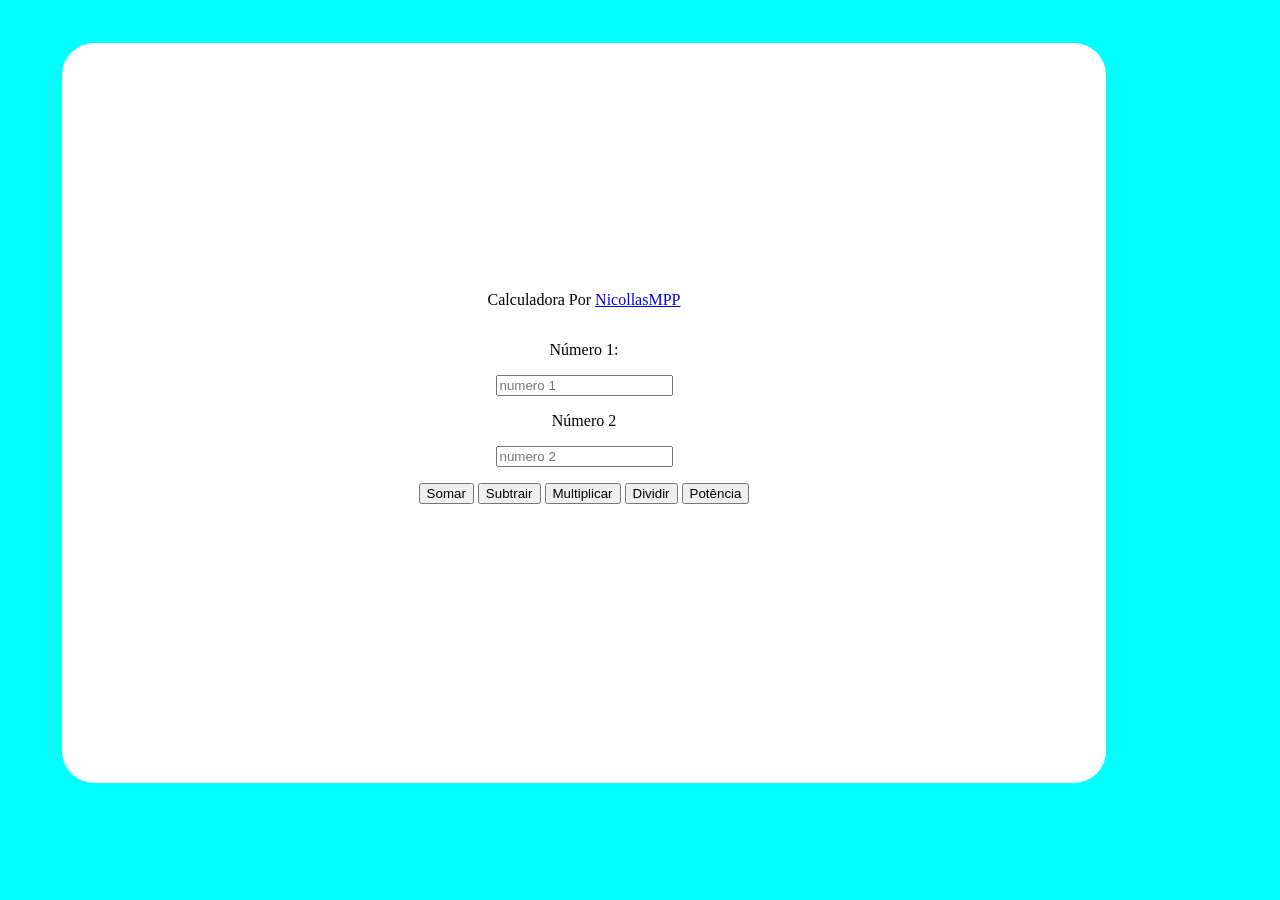
<file: exercicios/calculadora-basica/index.html>
<!DOCTYPE html>
<html lang="en">
<head>
    <meta charset="UTF-8">
    <meta http-equiv="X-UA-Compatible" content="IE=edge">
    <meta name="viewport" content="width=device-width, initial-scale=1.0">
    <script src="script.js"></script>
    <title>Calculadora</title>

    <style>
        body {
            background-color: aqua;
            width: 90vw;
            height: 90vh;
        }
        main {
            width: 80vw;
            height: 80vh;
            background-color: white;
            display: flex;
            flex-direction: column;
            justify-content: center;
            align-items: center;
            gap: 1em;
            padding: 10px;
            border-radius: 2em;
            position: relative;
            top: 50%;
            left: 50%;
            transform: translate(-50%, -50%);
        }
    </style>

</head>
<body>
    <main>
        <p>Calculadora Por 
            <a href="https://github.com/NicollasMPP" target="_blank" rel="external">NicollasMPP</a>
        </p>
        <label for="in1">Número 1:</label>
        <input type="number" name="n1" id="in1" placeholder="numero 1" required>
        <label for="in2">Número 2</label>
        <input type="number" name="n2" id="in2" placeholder="numero 2" required>
        <div class="botoes">
            <button onclick="somar()">Somar</button>
            <button onclick="subtrair()">Subtrair</button>
            <button onclick="multiplicar()">Multiplicar</button>
            <button onclick="dividir()">Dividir</button>
            <button onclick="potencia()">Potência</button>
        </div>
        <p id="res"></p>
    </main>
</body>
</html>
</file>
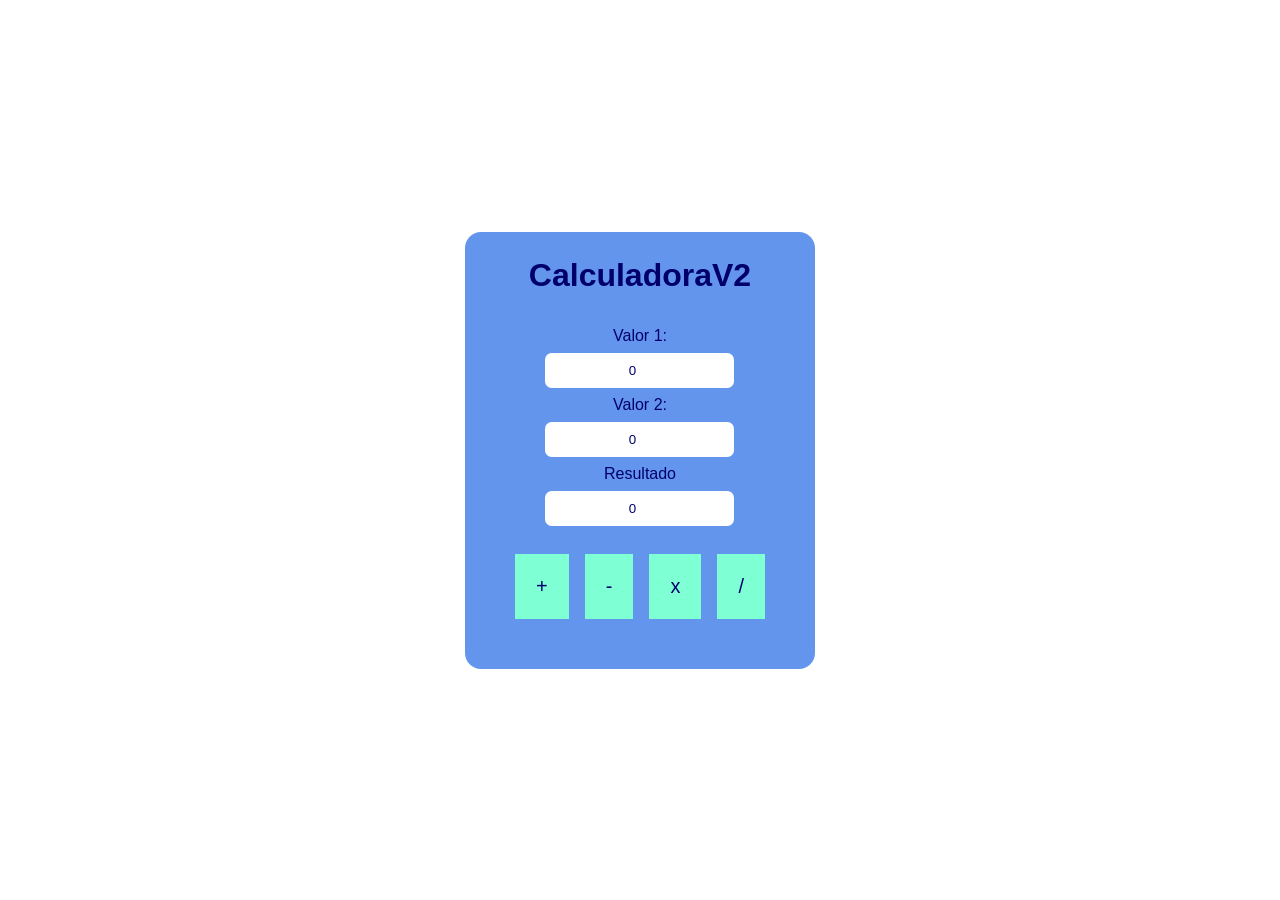
<file: exercicios/calculadora-v2/index.html>
<!DOCTYPE html>
<html lang="en">
<head>
    <meta charset="UTF-8">
    <meta http-equiv="X-UA-Compatible" content="IE=edge">
    <meta name="viewport" content="width=device-width, initial-scale=1.0">
    <link rel="stylesheet" href="assets/styles/index.css">
    <title>CalculadoraV2</title>
</head>
<body>
    <main>
        <h1>CalculadoraV2</h1>
        <label for="inputnum1" id="labelnum1">Valor 1:</label>
        <input type="number" name="in1" id="inputnum1" value="0">
        <label for="inputnum2" id="labelnum2">Valor 2:</label>
        <input type="number" name="in2" id="inputnum2" value="0">
        <label for="inputnumres">Resultado</label>
        <input type="number" name="inr" id="inputnumres" readonly value="0">
        <div id="btns">
            <button id="btnSoma">+</button>
            <button id="btnSub">-</button>
            <button id="btnMult">x</button>
            <button id="btnDiv">/</button>
        </div>
    </main>
    <script src="assets/js/script.js"></script>
</body>
</html>
</file>
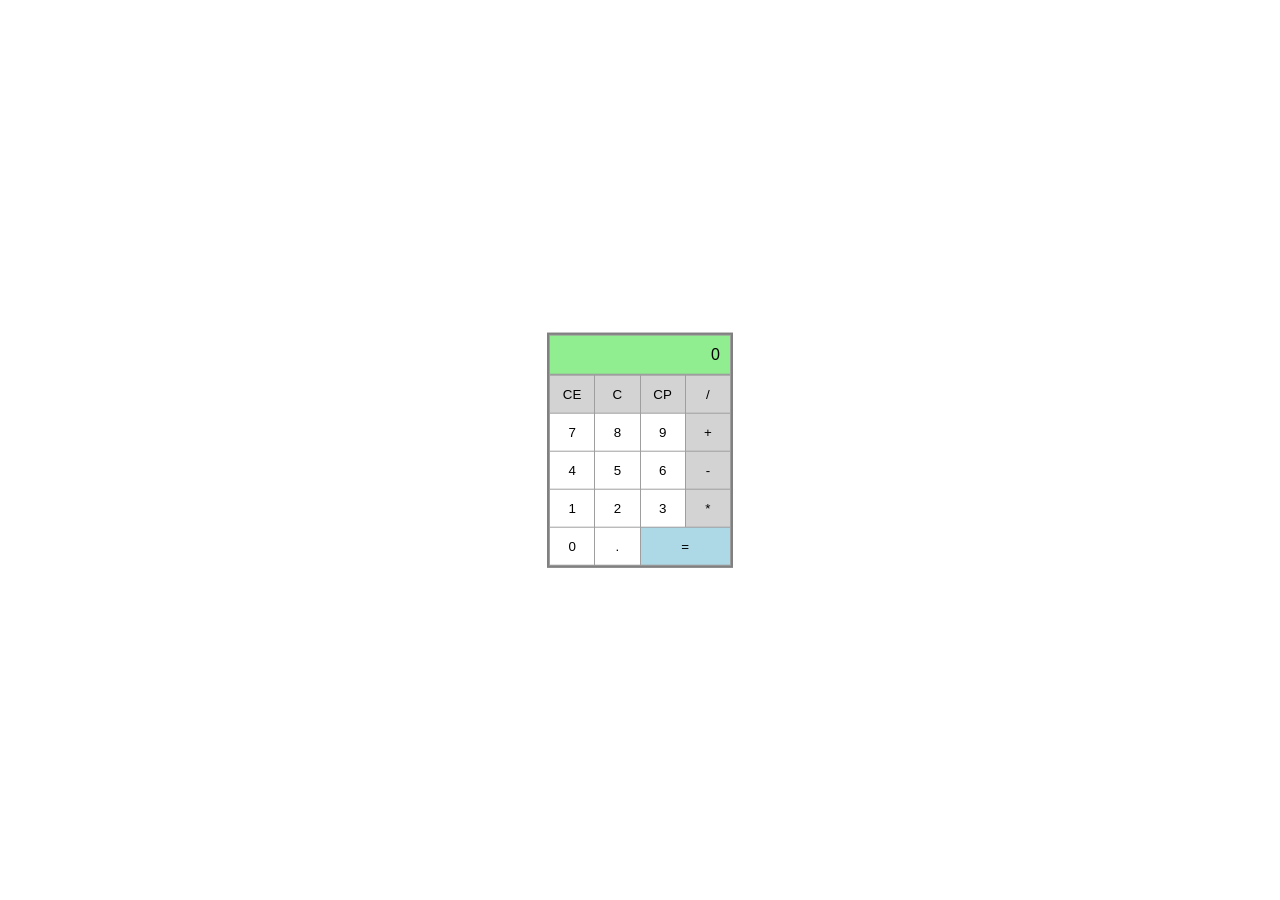
<file: exercicios/calculadora-v3/index.html>
<!DOCTYPE html>
<html lang="en">
<head>
    <meta charset="UTF-8">
    <meta http-equiv="X-UA-Compatible" content="IE=edge">
    <meta name="viewport" content="width=device-width, initial-scale=1.0">
    <link rel="stylesheet" href="index.css">
    <title>CalculadoraV3</title>
</head>
<body>
    <main>
        <div id="display">
            <p>0</p>
        </div>
        <div id="teclas">
            <button class="teclaEspecial" id="teclaCE">CE</button>
            <button class="teclaEspecial" id="teclaC">C</button>
            <button class="teclaEspecial" id="teclaCopy">CP</button>
            <button class="teclaSimbolo" id="teclaDiv">/</button>
            <button class="tecla" id="tecla7">7</button>
            <button class="tecla" id="tecla8">8</button>
            <button class="tecla" id="tecla9">9</button>
            <button class="teclaSimbolo" id="teclaSoma">+</button>
            <button class="tecla" id="tecla4">4</button>
            <button class="tecla" id="tecla5">5</button>
            <button class="tecla" id="tecla6">6</button>
            <button class="teclaSimbolo" id="teclaSub">-</button>
            <button class="tecla" id="tecla1">1</button>
            <button class="tecla" id="tecla2">2</button>
            <button class="tecla" id="tecla3">3</button>
            <button class="teclaSimbolo" id="teclaMult">*</button>
            <button class="tecla" id="tecla0">0</button>
            <button class="tecla" id="teclaPonto">.</button>
            <button class="teclaEspecial" id="teclaIgual">=</button>
        </div>
    </main>
    <script src="script.js"></script>
</body>
</html>
</file>
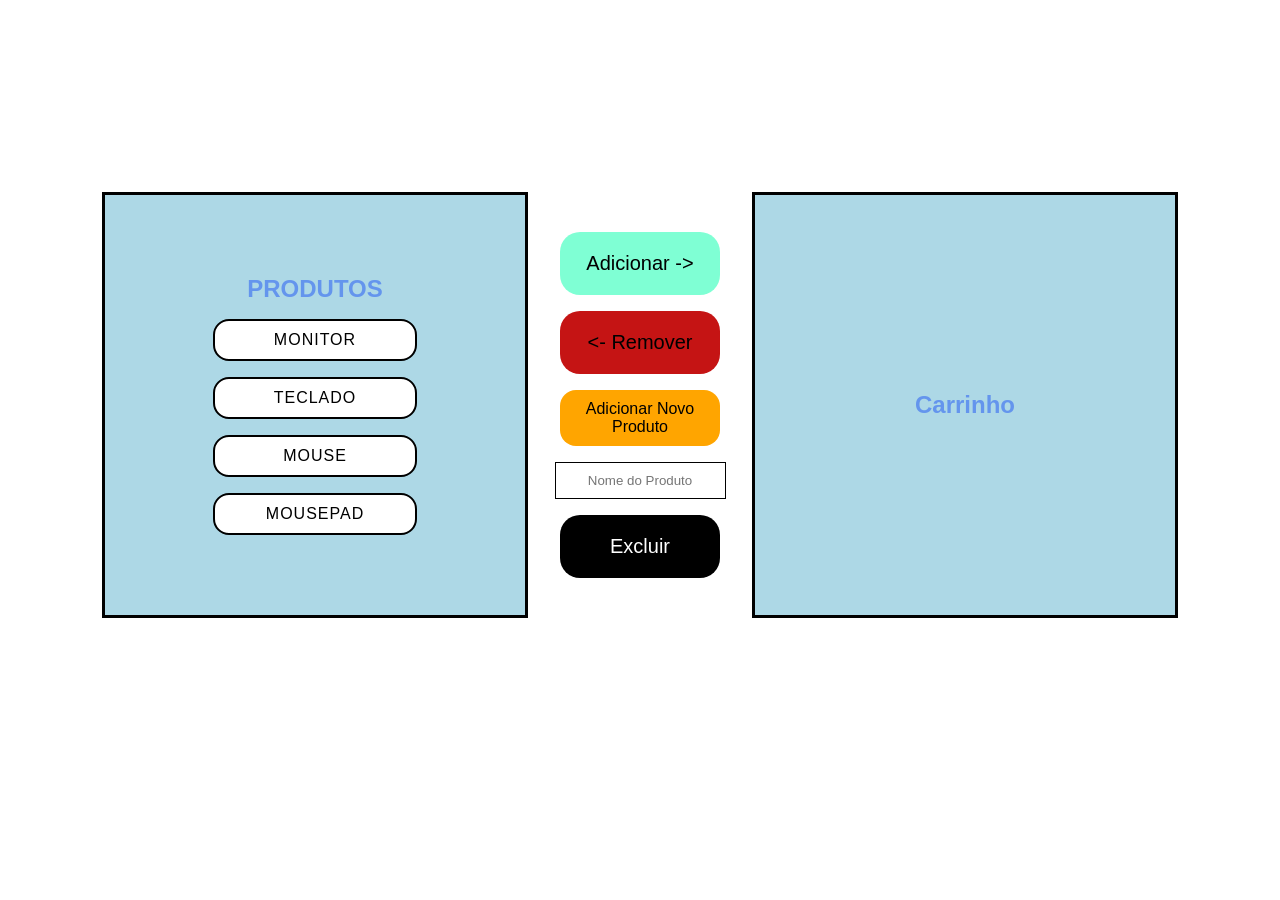
<file: exercicios/carrinhobasico/index.html>
<!DOCTYPE html>
<html lang="en">
<head>
    <meta charset="UTF-8">
    <meta http-equiv="X-UA-Compatible" content="IE=edge">
    <meta name="viewport" content="width=device-width, initial-scale=1.0">
    <link rel="stylesheet" href="styles/index.css">
    <title>Adicionar ao Carrinho</title>
</head>
<body>
    <main>
        <section id="esquerda">
            <h1>PRODUTOS</h1>
            <p id="p1" class="produto">Monitor</p>
            <p id="p2" class="produto">Teclado</p>
            <p id="p3" class="produto">Mouse</p>
            <p id="p4" class="produto">Mousepad</p>
        </section>
        <section id="centro">
            <button id="adicionar">Adicionar -></button>
            <button id="remover"><- Remover</button>
            <div id="adicao">
                <label for="novo" class="addtxt" id="criarnovo">Adicionar Novo Produto</label>
                <input type="text" name="add" id="novo" placeholder="Nome do Produto">
            </div>
            <div id="exclusao">
                <button id="excluir">Excluir</button>
            </div>
        </section>
        <section id="direita">
            <h1>Carrinho</h1>
        </section>
    </main>
    <script src="js/scripts.js"></script>
</body>
</html>
</file>
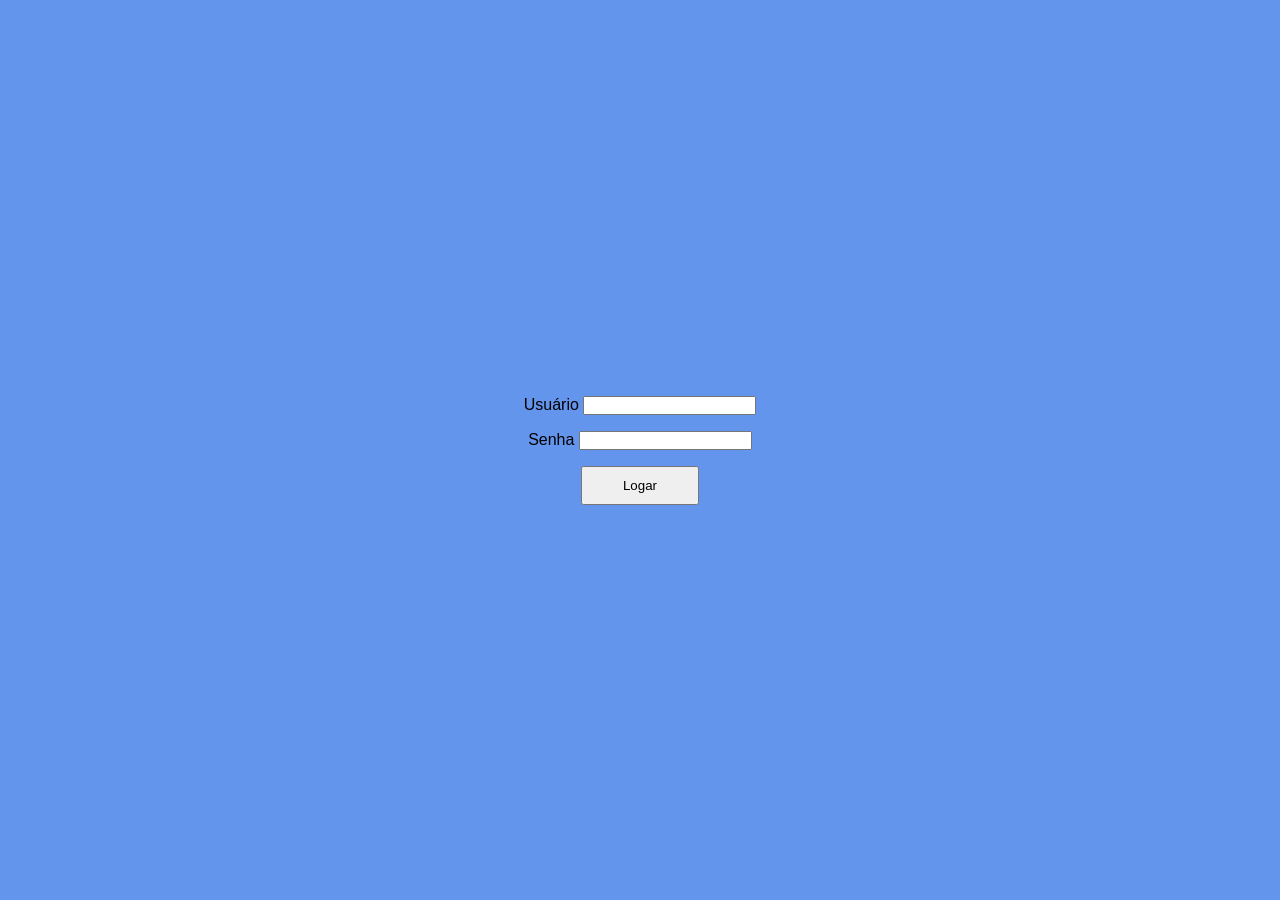
<file: exercicios/exercicioDevMedia/index.html>
<!DOCTYPE html>
<html lang="en">
<head>
    <meta charset="UTF-8">
    <meta http-equiv="X-UA-Compatible" content="IE=edge">
    <meta name="viewport" content="width=device-width, initial-scale=1.0">
    <link rel="stylesheet" href="index.css">
    <title>Exercicio DevMedia</title>
</head>
<body>
    <main>
        <div id="divUsuario">
            <label for="inputUsuario">Usuário</label>
            <input type="text" name="iu" id="inputUsuario" required autocomplete="username">
        </div>
        <div id="divSenha">
            <label for="inputSenha">Senha</label>
            <input type="password" name="is" id="inputSenha" required autocomplete="current-password">
        </div>
        <button type="submit" id="btnLogar">Logar</button>
    </main>
    <script src="script.js"></script>
</body>
</html>
</file>
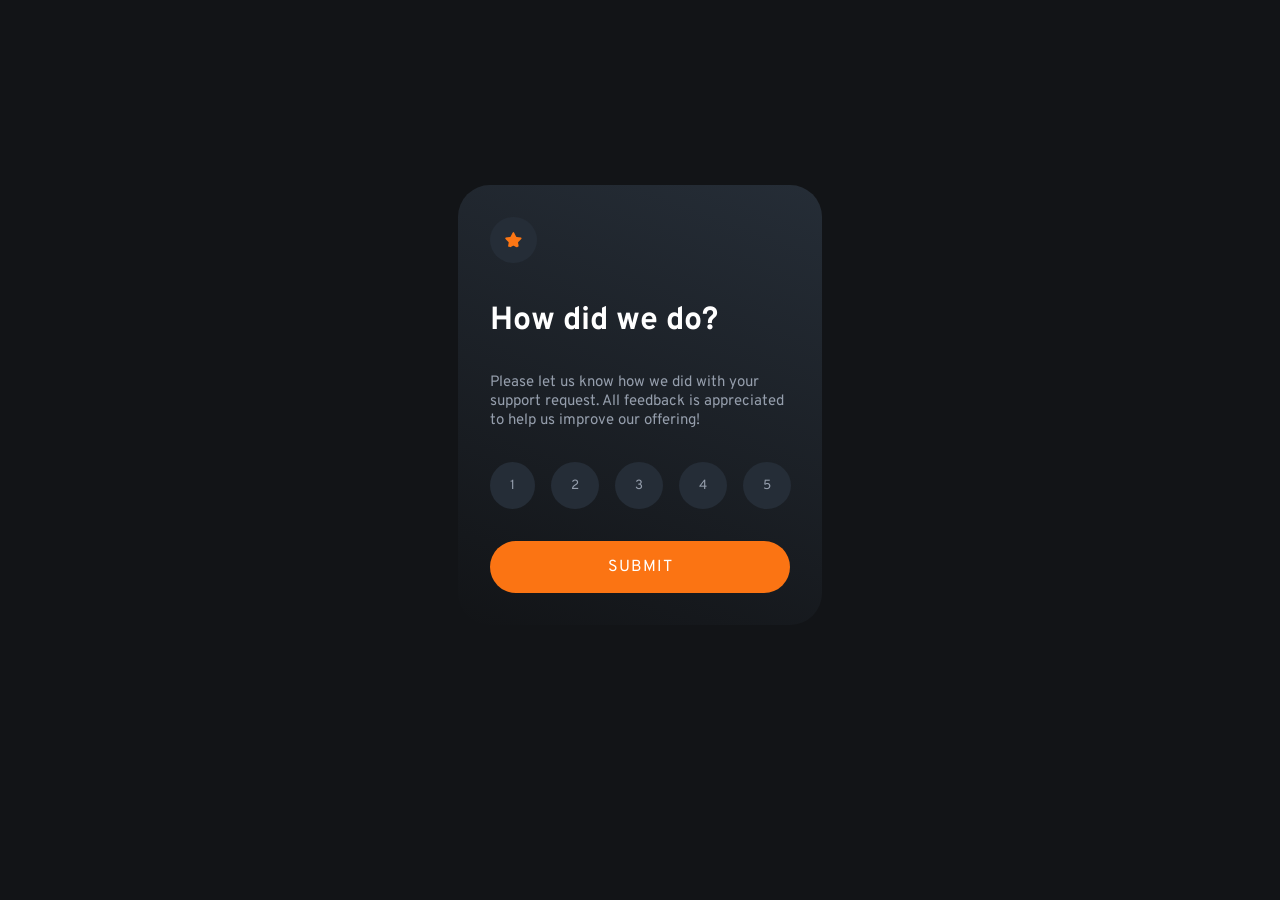
<file: exercicios/interactive-rating/index.html>
<!DOCTYPE html>
<html lang="en">
<head>
  <meta charset="UTF-8">
  <meta name="viewport" content="width=device-width, initial-scale=1.0">
  <link rel="icon" type="image/png" sizes="32x32" href="./images/favicon-32x32.png">
  <link rel="stylesheet" href="styles/geral.css">
  <link rel="stylesheet" href="styles/index.css">
  
  <title>Frontend Mentor | Interactive rating component</title>

  <!-- Feel free to remove these styles or customise in your own stylesheet 👍 -->
  <style>
    .attribution { font-size: 11px; text-align: center; }
    .attribution a { color: hsl(228, 45%, 44%); }
  </style>
</head>
<body>
  <main>
    <div class="topo">
      <img src="images/icon-star.svg" alt="estrela" class="topo-estrela">
      <h1>How did we do?</h1>
      <p>
        Please let us know how we did with your support request. All feedback is appreciated
        to help us improve our offering!
      </p>
    </div>
    <div id="notas">
      <button class="nota-botao">1</button>
      <button class="nota-botao">2</button>
      <button class="nota-botao">3</button>
      <button class="nota-botao">4</button>
      <button class="nota-botao">5</button>
    </div>
    <a href="confirmation.html" id="btn-submit">SUBMIT</a>
  </main>
  
  <div class="attribution">
    Challenge by <a href="https://www.frontendmentor.io?ref=challenge" target="_blank">Frontend Mentor</a>. 
    Coded by <a href="#">Your Name Here</a>.
  </div>
  <script src="js/scripts.js"></script>
</body>
</html>
</file>
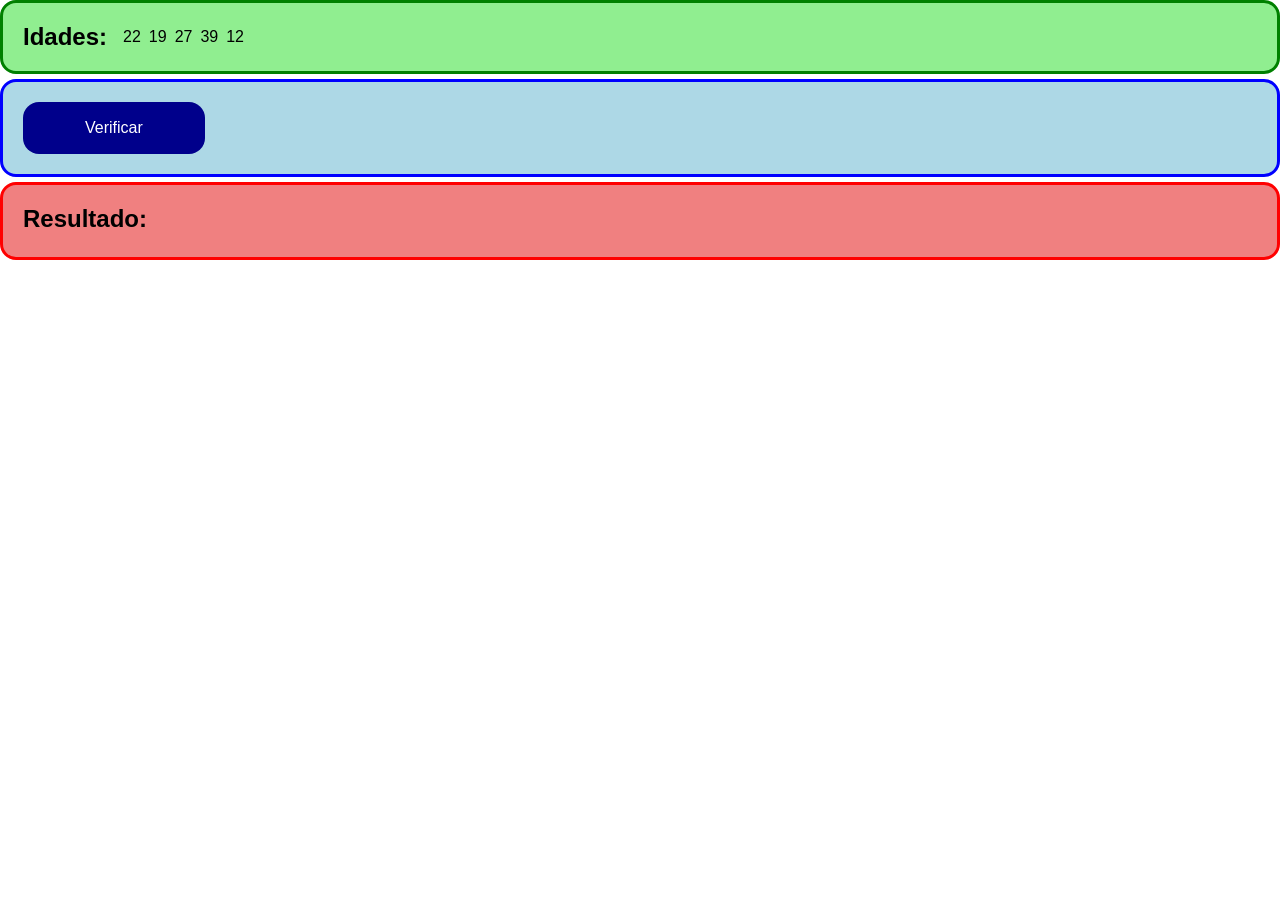
<file: exercicios/metodo-every/index.html>
<!DOCTYPE html>
<html lang="en">
<head>
    <meta charset="UTF-8">
    <meta http-equiv="X-UA-Compatible" content="IE=edge">
    <meta name="viewport" content="width=device-width, initial-scale=1.0">
    <link rel="stylesheet" href="assets/styles/index.css">
    <title>Metodo Every</title>
</head>
<body>
    <main>
        <section id="array">
            <h1>Idades:</h1>
            <p id="produtos"></p>
        </section>
        <section id="verificar">
            <button type="submit" id="btnverificar">Verificar</button>
        </section>
        <section id="resultado">
            <h1>Resultado:</h1>
            <p id="resultadotxt"></p>
        </section>
    </main>
    <script src="assets/js/script.js"></script>
</body>
</html>
</file>
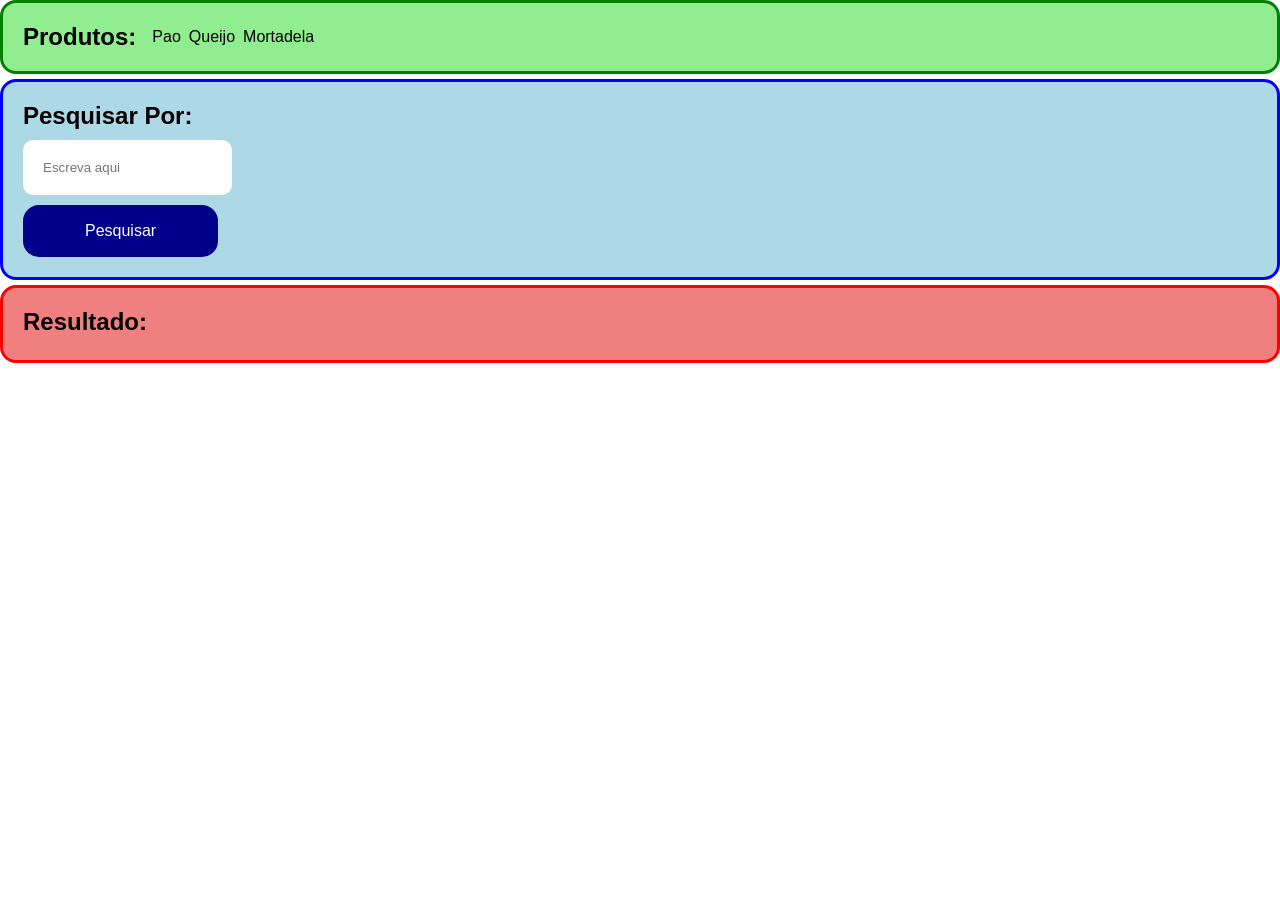
<file: exercicios/metodo-find/index.html>
<!DOCTYPE html>
<html lang="en">
<head>
    <meta charset="UTF-8">
    <meta http-equiv="X-UA-Compatible" content="IE=edge">
    <meta name="viewport" content="width=device-width, initial-scale=1.0">
    <link rel="stylesheet" href="assets/styles/index.css">
    <title>Metodo Find</title>
</head>
<body>
    <main>
        <section id="array">
            <h1>Produtos:</h1>
            <p id="produtos"></p>
        </section>
        <section id="pesquisar">
            <h1>Pesquisar Por:</h1>
            <input type="text" name="caixa" id="caixatxt" placeholder="Escreva aqui" required>
            <button type="submit" id="btnpesquisar">Pesquisar</button>
        </section>
        <section id="resultado">
            <h1>Resultado:</h1>
            <p id="resultadotxt"></p>
        </section>
    </main>
    <script src="assets/js/script.js"></script>
</body>
</html>
</file>
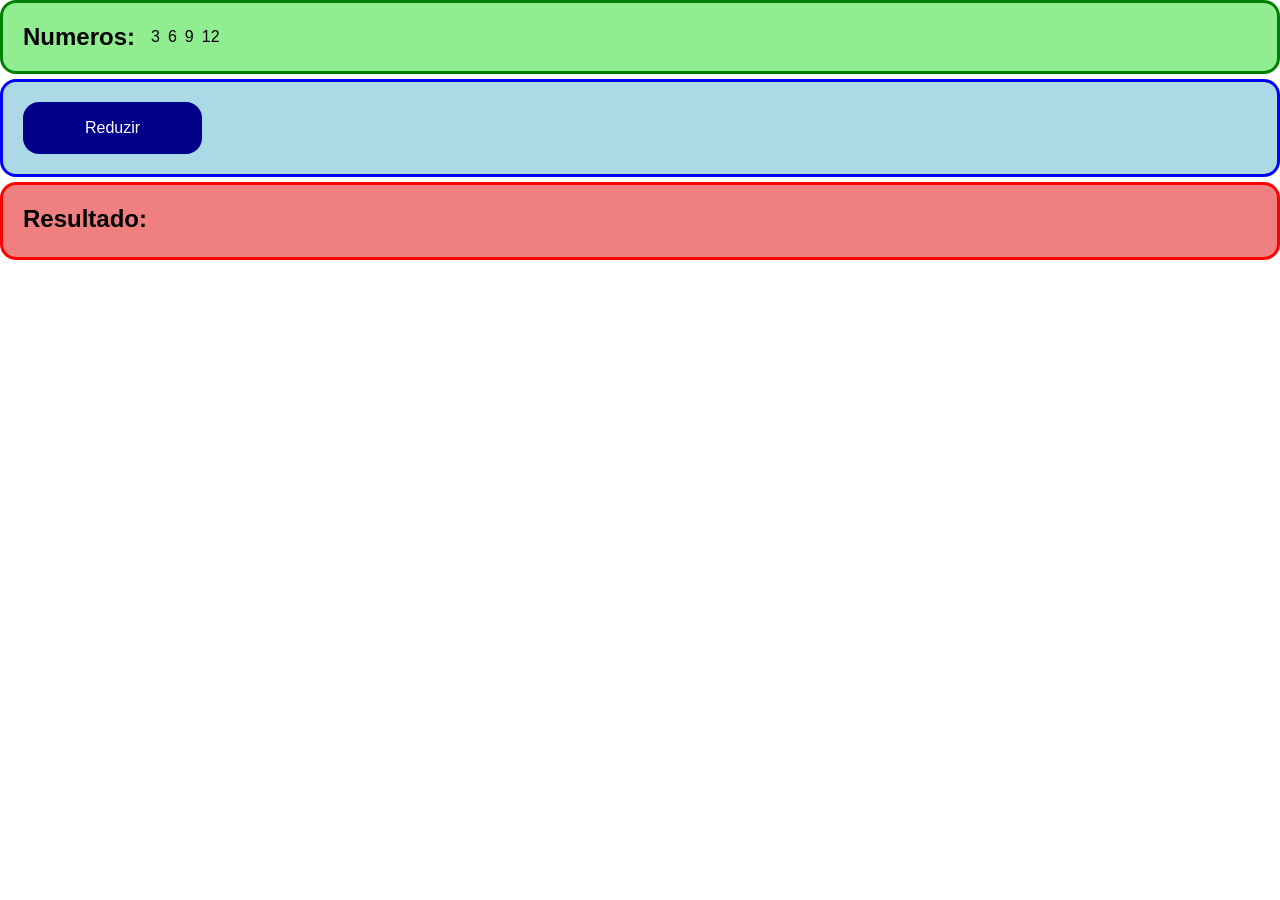
<file: exercicios/metodo-reduce/index.html>
<!DOCTYPE html>
<html lang="en">
<head>
    <meta charset="UTF-8">
    <meta http-equiv="X-UA-Compatible" content="IE=edge">
    <meta name="viewport" content="width=device-width, initial-scale=1.0">
    <link rel="stylesheet" href="assets/styles/index.css">
    <title>Metodo Some</title>
</head>
<body>
    <main>
        <section id="array">
            <h1>Numeros:</h1>
            <p id="produtos"></p>
        </section>
        <section id="reduzir">
            <button type="submit" id="btnreduzir">Reduzir</button>
        </section>
        <section id="resultado">
            <h1>Resultado:</h1>
            <p id="resultadotxt"></p>
        </section>
    </main>
    <script src="assets/js/script.js"></script>
</body>
</html>
</file>
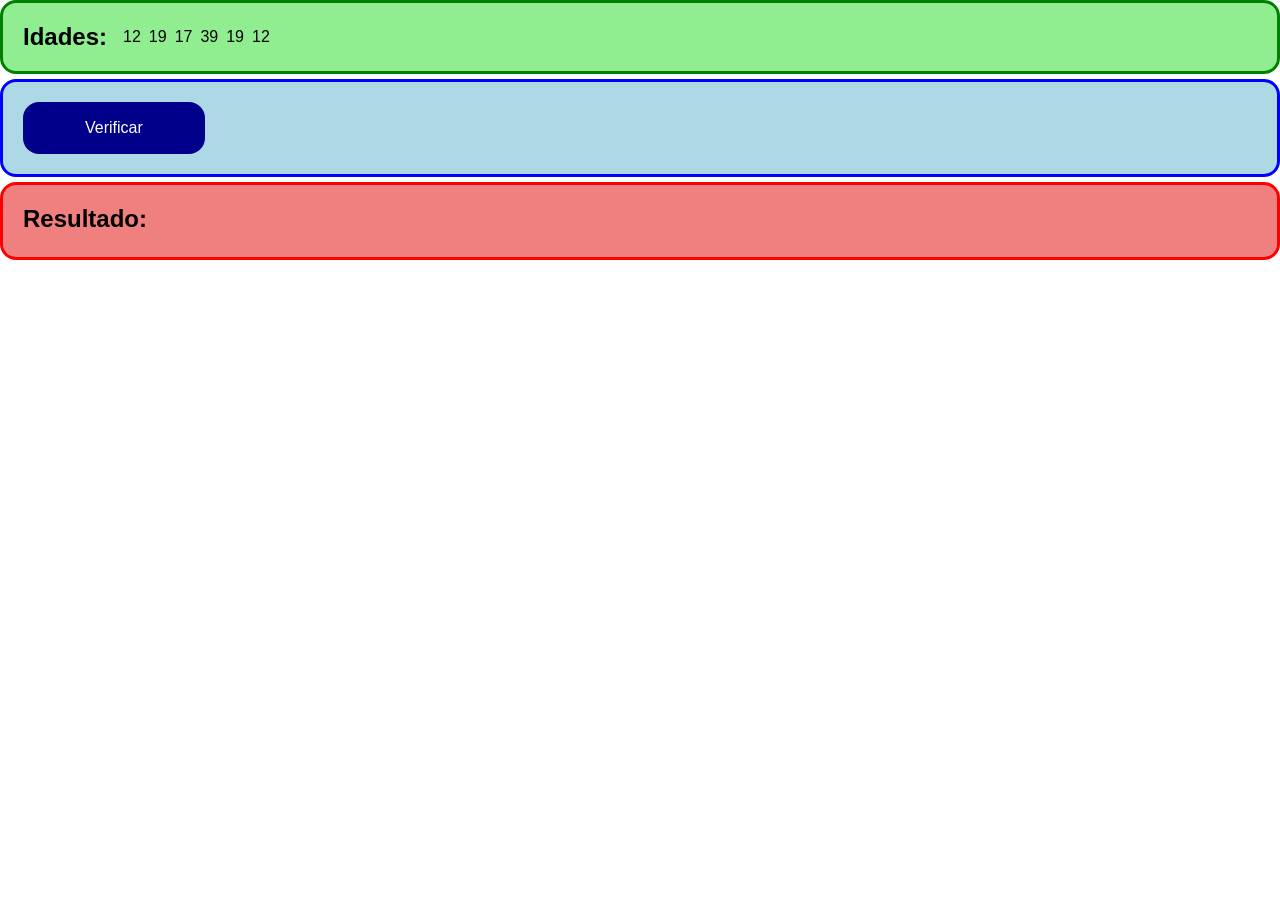
<file: exercicios/metodo-some/index.html>
<!DOCTYPE html>
<html lang="en">
<head>
    <meta charset="UTF-8">
    <meta http-equiv="X-UA-Compatible" content="IE=edge">
    <meta name="viewport" content="width=device-width, initial-scale=1.0">
    <link rel="stylesheet" href="assets/styles/index.css">
    <title>Metodo Some</title>
</head>
<body>
    <main>
        <section id="array">
            <h1>Idades:</h1>
            <p id="produtos"></p>
        </section>
        <section id="verificar">
            <button type="submit" id="btnverificar">Verificar</button>
        </section>
        <section id="resultado">
            <h1>Resultado:</h1>
            <p id="resultadotxt"></p>
        </section>
    </main>
    <script src="assets/js/script.js"></script>
</body>
</html>
</file>
<file: exercicios/calculadora-v2/assets/styles/index.css>
@charset "UTF-8";

* {
    font-family: 'Segoe UI', Tahoma, Geneva, Verdana, sans-serif;
    text-decoration: none;
    margin: 0;
    padding: 0;
    color: rgb(0, 0, 109);
}

html {
    width: 100vw;
    height: 100vh;
    display: flex;
    flex-direction: column;
    justify-content: center;
    align-items: center;
}

main {
    background-color: cornflowerblue;
    padding: 50px;
    border-radius: 1em;
    display: flex;
    flex-direction: column;
    align-items: center;
    gap: .5em;
}

main > h1 {
    position: relative;
    bottom: 25px;
}

/* Inputs */

main > input {
    background-color: white;
    border: none;
    outline-style: none;
    border-radius: .5em;
    padding: 10px;
    text-align: center;
}

#inputnumres {
    outline-style: none;
}

#inputnumres:hover {
    cursor: not-allowed;
}

#btns {
    padding-top: 20px;
    display: flex;
    flex-direction: row;
    gap: 1em;
}

#btns button {
    padding: 20px;
    font-size: 20px;
    border: solid 1px transparent;
    background-color: aquamarine;
}

#btns button:hover {
    background-color: rgb(102, 206, 171);
    border: solid 1px black;
    cursor: pointer;
}
</file>
<file: exercicios/calculadora-v3/index.css>
@charset "UTF-8";

* {
    font-family: 'Segoe UI', Tahoma, Geneva, Verdana, sans-serif;
    box-sizing: border-box;
    text-decoration: none;
    margin: 0;
    padding: 0;
}

main {
    display: flex;
    flex-direction: column;
    gap: .1em;
    background-color: rgb(158, 158, 158);
    border: solid 2px gray;
    padding: 1px;
    position: absolute;
    top: 50%;
    left: 50%;
    transform: translate(-50%, -50%);
}

#display {
    display: flex;
    flex-direction: row;
    justify-content: end;
    background-color: lightgreen;
    padding: 10px;
    width: 180px;
    overflow-wrap: break-word;
}

/* Teclas */

#teclas {
    display: grid;
    grid-template-columns: 1fr 1fr 1fr 1fr;
    gap: 1px;
}

.tecla {
    text-align: center;
    background-color: white;
    border: solid 1px transparent;
    padding: 10px;
}

.teclaSimbolo, .teclaEspecial {
    text-align: center;
    background-color: lightgray;
    border: solid 1px transparent;
    padding: 10px;
}


#teclaIgual {
    background-color: lightblue;
    grid-column: span 2;
    border: solid 1px transparent;
    padding: 10px;
}

/* Tecla Hover */

.tecla:hover, .teclaSimbolo:hover, .teclaEspecial:hover {
    background-color: rgb(180, 180, 180);
    cursor: pointer;
}

#teclaIgual:hover {
    background-color: rgb(140, 194, 212);
    cursor: pointer;
}

/* Especiais */
</file>
<file: exercicios/carrinhobasico/styles/index.css>
@charset "UTF-8";

* {
    font-family: 'Segoe UI', Tahoma, Geneva, Verdana, sans-serif;
    text-decoration: none;
    margin: 0;
    padding: 0;
}

body {
    max-width: 100vw;
    min-height: 90vh;
    display: flex;
    flex-direction: row;
    justify-content: center;
    align-items: center;
}

main {
    max-width: 1200px;
    display: flex;
    flex-direction: row;
    justify-content: center;
    align-items: center;
    gap: 2em;
}

/* Esquerda */

#esquerda {
    display: flex;
    flex-direction: column;
    justify-content: center;
    align-items: center;
    flex-wrap: wrap;
    gap: 1em;
    min-width: 300px;
    height: 300px;
    background-color: lightblue;
    padding: 60px;
    border: solid 3px black;
}

#esquerda h1 {
    color: cornflowerblue;
}

#esquerda p {
    width: 100px;
    text-align: center;
    background-color: white;
    padding: 10px 50px 10px 50px;
    border: solid 2px black;
    border-radius: 1em;
    text-transform: uppercase;
    letter-spacing: 1px;
    cursor: pointer;
}

#esquerda p:hover {
    background-color: rgba(214, 214, 214, 0.678);
}

/* DIREITA */

#direita {
    display: flex;
    flex-direction: column;
    justify-content: center;
    align-items: center;
    gap: 1em;
    width: 300px;
    height: 300px;
    background-color: lightblue;
    padding: 60px;
    border: solid 3px black;
}

#direita h1 {
    color: cornflowerblue;
}

#direita p {
    background-color: white;
    padding: 10px 50px 10px 50px;
    border: solid 2px black;
    border-radius: 1em;
    text-transform: uppercase;
    letter-spacing: 1px;
    cursor: pointer;
}

#direita p:hover {
    background-color: rgba(214, 214, 214, 0.678);
}

/* Centro e Botões */

#centro {
    width: 160px;
    display: flex;
    flex-direction: column;
    gap: 1em;
}

#adicao {
    display: flex;
    flex-direction: column;
    justify-content: center;
    align-items: center;
    gap: 1em;
    width: 160px
}

#adicao input {
    text-align: center;
    outline-style: none;
    border: solid 1px black;
    padding-top: 10px;
    padding-bottom: 10px;
}

button#adicionar {
    background-color: aquamarine;
    border: none;
    border-radius: 1em;
    padding: 20px;
    font-size: 20px;
}

button#adicionar:hover {
    background-color: aqua;
    cursor: pointer;
}

button#remover {
    background-color: rgb(197, 20, 20);
    border: none;
    border-radius: 1em;
    padding: 20px;
    font-size: 20px;
}

button#remover:hover {
    background-color: rgb(172, 0, 0);
    cursor: pointer;
}

#exclusao {
    width: 160px;
    display: flex;
    flex-direction: column;
    gap: 1em;
}

.exclusao2 {
    background-color: lightslategray;
    border-radius: 1.2em;
}

button#excluir {
    background-color: black;
    color: white;
    border: none;
    border-radius: 1em;
    padding: 20px;
    font-size: 20px;
}

button#excluir:hover {
    background-color: rgb(41, 38, 38);
    cursor: pointer;
}

.addtxt {
    background-color: orange;
    padding: 10px;
    text-align: center;
    border-radius: 1em;
}

.addtxt:hover {
    background-color: darkorange;
    cursor: pointer;
}

/* Especiais */

.destaque {
    background-color: cadetblue !important;
    border: solid 3px black !important;
}

.confirmarbtn {
    text-align: center;
    background-color: coral;
    padding: 5px;
    border-radius: 1em;
    border: none;
}

.confirmarbtn:hover {
    background-color: rgb(255, 95, 37);
    cursor: pointer;
}

#confirmacaoexcl {
    text-align: center;
    padding-top: 10px;
    padding-bottom: 10px;
    border: solid 1px black;
    outline-style: none;
}

#btnreverter {
    background-color: teal;
    border: none;
    border-radius: 1em;
    padding: 10px;
    font-size: 18px;
}

#btnreverter:hover {
    background-color: rgb(0, 99, 99);
    cursor: pointer;
}
</file>
<file: exercicios/exercicioDevMedia/index.css>
@charset "UTF-8";

* {
    font-family: 'Segoe UI', Tahoma, Geneva, Verdana, sans-serif;
    box-sizing: border-box;
    text-decoration: none;
    margin: 0;
    padding: 0;
}

main {
    display: flex;
    flex-direction: column;
    justify-content: center;
    align-items: center;
    gap: 1em;
    padding: 10px;
    height: 100vh;
    background-color: cornflowerblue;
}

/* Inputs */

main input {
    outline-style: none;
    transition: 600ms;
}

main input:focus {
    padding: 1px;
}

/* Botão */

#btnLogar {
    padding: 10px;
    padding-left: 40px;
    padding-right: 40px;
    transition: 600ms;
}

#btnLogar:hover {
    letter-spacing: 1px;
    color: grey;
    cursor: pointer;
}
</file>
<file: exercicios/interactive-rating/styles/geral.css>
@charset "UTF-8";
@import url('https://fonts.googleapis.com/css2?family=Overpass:wght@400;700&display=swap');

* {
    font-family: 'Overpass', sans-serif;
    text-decoration: none;
    padding: 0;
    margin: 0;
}

html {
    width: 100vw;
    height: 100vh;
}

body {
    width: 100vw;
    height: 90vh;
    background-color: hsl(216, 12%, 8%);
}

h1 {
    color: white;
    font-weight: 700;
}

p {
    color: hsl(217, 12%, 63%);
    font-weight: 400;
    font-size: 15px;
}
</file>
<file: exercicios/interactive-rating/styles/index.css>
@charset "UTF-8";

main {
    display: flex;
    flex-direction: column;
    justify-content: center;
    gap: 2em;
    background-image: linear-gradient(200deg, hsl(213, 19%, 18%), hsl(216, 12%, 8%));
    border-radius: 2em;
    width: 300px;
    padding: 2em;
    position: relative;
    top: 50%;
    left: 50%;
    transform: translate(-50%, -50%);
}

/* Topo */

.topo > .topo-estrela {
    background-color: hsl(213, 19%, 18%);
    padding: 15px;
    border-radius: 50%;
}

.topo > h1 {
    padding-top: 1em;
    padding-bottom: 1em;
}

/* Notas */

#notas {
    display: flex;
    flex-direction: row;
    justify-content: center;
    gap: 1em;
}

#notas > button {
    background-color: hsl(213, 19%, 18%);
    padding: 15px;
    padding-right: 20px;
    padding-left: 20px;
    border-radius: 50%;
    border-style: none;
    color: hsl(217, 12%, 63%);
}

#notas > button:hover {
    background-color: hsl(217, 12%, 63%);
    transition: 600ms;
    color: white;
    cursor: pointer;
}

/* Botão */

#btn-submit {
    text-align: center;
    letter-spacing: 1px;
    padding: 1em;
    background-color: hsl(25, 97%, 53%);
    border-radius: 2em;
    border-style: none;
    color: white;
}

#btn-submit:hover {
    background-color: white;
    color: hsl(25, 97%, 53%);
    transition: 600ms;
    cursor: pointer;
}

.destaque {
    background-color: hsl(25, 97%, 53%) !important;
}
</file>
<file: exercicios/metodo-every/assets/styles/index.css>
@charset "UTF-8";

* {
    font-family: 'Segoe UI', Tahoma, Geneva, Verdana, sans-serif;
    text-decoration: none;
    padding: 0;
    margin: 0;
}

html {
    width: 100vw;
    height: 100vh;
}

main {
    display: flex;
    flex-direction: column;
    gap: .3em;
}

/* Sections */

#array {
    display: flex;
    flex-direction: row;
    align-items: center;
    gap: .5em;
    padding: 20px;
    background-color: lightgreen;
    border: solid 3px green;
    border-radius: 1em;
}

#verificar {
    padding: 20px;
    display: flex;
    flex-direction: column;
    align-items: flex-start;
    gap: 10px;
    background-color: lightblue;
    border: solid 3px blue;
    border-radius: 1em;
}

#verificar button {
    background-color: darkblue;
    color: white;
    padding: 15px;
    padding-left: 60px;
    padding-right: 60px;
    border-radius: 1em;
    border: solid 2px transparent;
    font-size: 16px;
}

#verificar button:hover {
    background-color: white;
    color: darkblue;
    border: solid 2px black;
    cursor: pointer;
}

#resultado {    
    padding: 20px;
    display: flex;
    flex-direction: column;
    align-items: flex-start;
    gap: .3em;
    background-color: lightcoral;
    border: solid 3px red;
    border-radius: 1em;
}
</file>
<file: exercicios/metodo-find/assets/styles/index.css>
@charset "UTF-8";

* {
    font-family: 'Segoe UI', Tahoma, Geneva, Verdana, sans-serif;
    text-decoration: none;
    padding: 0;
    margin: 0;
}

html {
    width: 100vw;
    height: 100vh;
}

main {
    display: flex;
    flex-direction: column;
    gap: .3em;
}

/* Sections */

#array {
    display: flex;
    flex-direction: row;
    align-items: center;
    gap: .5em;
    padding: 20px;
    background-color: lightgreen;
    border: solid 3px green;
    border-radius: 1em;
}

#pesquisar {
    padding: 20px;
    display: flex;
    flex-direction: column;
    align-items: flex-start;
    gap: 10px;
    background-color: lightblue;
    border: solid 3px blue;
    border-radius: 1em;
}

#pesquisar input {
    outline-style: none;
    padding: 20px;
    border: none;
    border-radius: 10px;
}

#pesquisar button {
    background-color: darkblue;
    color: white;
    padding: 15px;
    padding-left: 60px;
    padding-right: 60px;
    border-radius: 1em;
    border: solid 2px transparent;
    font-size: 16px;
}

#pesquisar button:hover {
    background-color: white;
    color: darkblue;
    border: solid 2px black;
    cursor: pointer;
}

#resultado {    
    padding: 20px;
    display: flex;
    flex-direction: column;
    align-items: flex-start;
    gap: .3em;
    background-color: lightcoral;
    border: solid 3px red;
    border-radius: 1em;
}
</file>
<file: exercicios/metodo-reduce/assets/styles/index.css>
@charset "UTF-8";

* {
    font-family: 'Segoe UI', Tahoma, Geneva, Verdana, sans-serif;
    text-decoration: none;
    padding: 0;
    margin: 0;
}

html {
    width: 100vw;
    height: 100vh;
}

main {
    display: flex;
    flex-direction: column;
    gap: .3em;
}

/* Sections */

#array {
    display: flex;
    flex-direction: row;
    align-items: center;
    gap: .5em;
    padding: 20px;
    background-color: lightgreen;
    border: solid 3px green;
    border-radius: 1em;
}

#reduzir {
    padding: 20px;
    display: flex;
    flex-direction: column;
    align-items: flex-start;
    gap: 10px;
    background-color: lightblue;
    border: solid 3px blue;
    border-radius: 1em;
}

#reduzir button {
    background-color: darkblue;
    color: white;
    padding: 15px;
    padding-left: 60px;
    padding-right: 60px;
    border-radius: 1em;
    border: solid 2px transparent;
    font-size: 16px;
}

#reduzir button:hover {
    background-color: white;
    color: darkblue;
    border: solid 2px black;
    cursor: pointer;
}

#resultado {    
    padding: 20px;
    display: flex;
    flex-direction: column;
    align-items: flex-start;
    gap: .3em;
    background-color: lightcoral;
    border: solid 3px red;
    border-radius: 1em;
}
</file>
<file: exercicios/metodo-some/assets/styles/index.css>
@charset "UTF-8";

* {
    font-family: 'Segoe UI', Tahoma, Geneva, Verdana, sans-serif;
    text-decoration: none;
    padding: 0;
    margin: 0;
}

html {
    width: 100vw;
    height: 100vh;
}

main {
    display: flex;
    flex-direction: column;
    gap: .3em;
}

/* Sections */

#array {
    display: flex;
    flex-direction: row;
    align-items: center;
    gap: .5em;
    padding: 20px;
    background-color: lightgreen;
    border: solid 3px green;
    border-radius: 1em;
}

#verificar {
    padding: 20px;
    display: flex;
    flex-direction: column;
    align-items: flex-start;
    gap: 10px;
    background-color: lightblue;
    border: solid 3px blue;
    border-radius: 1em;
}

#verificar button {
    background-color: darkblue;
    color: white;
    padding: 15px;
    padding-left: 60px;
    padding-right: 60px;
    border-radius: 1em;
    border: solid 2px transparent;
    font-size: 16px;
}

#verificar button:hover {
    background-color: white;
    color: darkblue;
    border: solid 2px black;
    cursor: pointer;
}

#resultado {    
    padding: 20px;
    display: flex;
    flex-direction: column;
    align-items: flex-start;
    gap: .3em;
    background-color: lightcoral;
    border: solid 3px red;
    border-radius: 1em;
}
</file>
